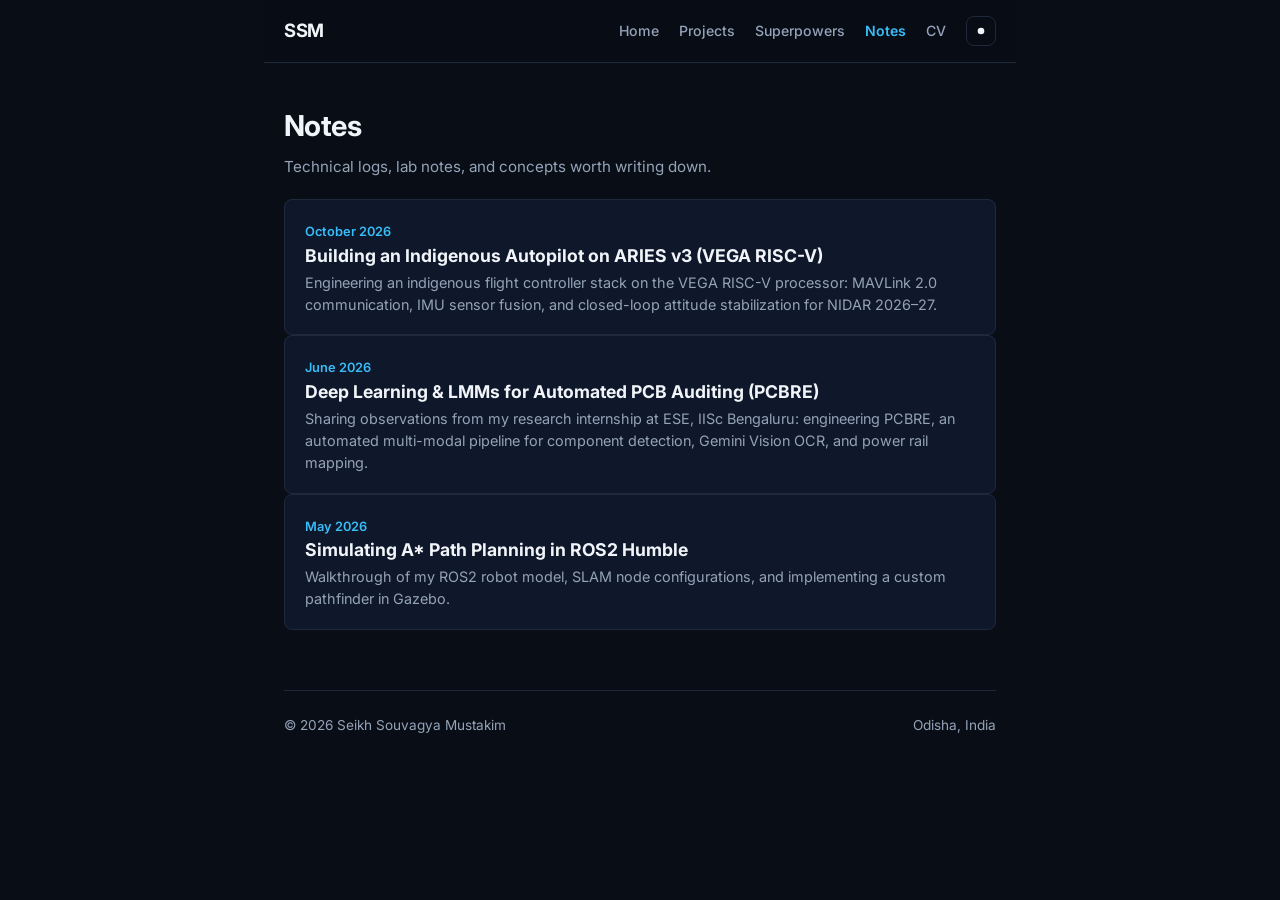
<file: blog.html>
<!DOCTYPE html>
<html lang="en">
<head>
  <meta charset="UTF-8">
  <meta name="viewport" content="width=device-width, initial-scale=1.0">
  <title>Notes — Seikh Souvagya Mustakim</title>
  <meta name="description" content="Technical logbook, lab notes, and reflections on Autopilot Development, Robotics, and Embedded AI by Seikh Souvagya Mustakim.">
  <meta name="theme-color" content="#0b0f19">
  <link rel="icon" href="data:image/svg+xml,%3Csvg xmlns='http://www.w3.org/2000/svg' viewBox='0 0 32 32'%3E%3Crect width='32' height='32' rx='8' fill='%230b0f19'/%3E%3Ctext x='16' y='21' font-family='Outfit,sans-serif' font-size='14' font-weight='bold' text-anchor='middle' fill='%2338bdf8'%3ESM%3C/text%3E%3C/svg%3E">
  
  <!-- Preconnect Fonts -->
  <link rel="preconnect" href="https://fonts.googleapis.com">
  <link rel="preconnect" href="https://fonts.gstatic.com" crossorigin>
  
  <link rel="stylesheet" href="assets/style.css">
  
  <!-- Load the centralized data first -->
  <script src="portfolio-data.js"></script>
  <!-- Load script engine -->
  <script src="assets/site.js"></script>
  
  <script>
    // Apply theme immediately to prevent flash of light mode
    const savedTheme = localStorage.getItem("theme") || "dark";
    document.documentElement.setAttribute("data-theme", savedTheme);
  </script>
</head>
<body>
  <a class="skip" href="#main">Skip to content</a>
  <div class="wrap">
  
    <!-- HEADER -->
    <header class="topbar">
      <a class="brand" href="index.html">Loading...</a>
      <nav class="nav" aria-label="Primary">
        <a href="index.html">Home</a>
        <a href="index.html#projects-section">Projects</a>
        <a href="index.html#superpowers-section">Superpowers</a>
        <a href="blog.html" class="active" aria-current="page">Notes</a>
        <a href="assets/MyCV.docx" target="_blank" download>CV</a>
        <button class="theme-btn" aria-label="Toggle Theme" title="Toggle Theme">
          <!-- Moon Icon -->
          <svg class="moon-icon" viewBox="0 0 24 24"><path d="M21 12.79A9 9 0 1 1 11.21 3 7 7 0 0 0 21 12.79z"></path></svg>
          <!-- Sun Icon -->
          <svg class="sun-icon" viewBox="0 0 24 24"><circle cx="12" cy="12" r="5"></circle><line x1="12" y1="1" x2="12" y2="3"></line><line x1="12" y1="21" x2="12" y2="23"></line><line x1="4.22" y1="4.22" x2="5.64" y2="5.64"></line><line x1="18.36" y1="18.36" x2="19.78" y2="19.78"></line><line x1="1" y1="12" x2="3" y2="12"></line><line x1="21" y1="12" x2="23" y2="12"></line><line x1="4.22" y1="19.78" x2="5.64" y2="18.36"></line><line x1="18.36" y1="5.64" x2="19.78" y2="4.22"></line></svg>
        </button>
      </nav>
    </header>
  
    <main id="main">
      <div class="page-head">
        <h1>Notes</h1>
        <p>Technical logs, lab notes, and concepts worth writing down.</p>
      </div>
  
      <section aria-label="Blog posts list">
        <div id="list">
          <!-- Dynamically populated from portfolio-data.js -->
        </div>
      </section>
    </main>
  
    <!-- FOOTER -->
    <footer>
      <span id="footer-year-name"></span>
      <span>Odisha, India</span>
    </footer>
  </div>
  
  <script>
    window.addEventListener("DOMContentLoaded", () => {
      initTheme();
      renderBlogList("list");
      
      // Update footer details
      const data = window.portfolioData;
      if (data) {
        const footerYearNameEl = document.getElementById("footer-year-name");
        if (footerYearNameEl) {
          footerYearNameEl.innerHTML = `&copy; ${new Date().getFullYear()} ${data.profile.name}`;
        }
      }
    });
  </script>
</body>
</html>
</file>
<file: assets/style.css>
/* ============================================================
   Showcase Design System - Seikh Souvagya Mustakim Portfolio
   High-impact, modern engineering showcase portfolio.
   ============================================================ */

@import url('https://fonts.googleapis.com/css2?family=Inter:wght@300;400;500;600;700;800&family=JetBrains+Mono:wght@400;500;600&display=swap');

:root {
  /* Light Mode Variables */
  --bg: #fcfcfe;
  --bg-navbar: rgba(252, 252, 254, 0.88);
  --text: #0f172a;
  --text-muted: #64748b;
  --border: #e2e8f0;
  --border-focus: #2563eb;
  --accent: #2563eb;
  --accent-soft: rgba(37, 99, 235, 0.08);
  --code-bg: #f8fafc;
  --code-text: #0f172a;
  --card-bg: #ffffff;
  --maxw: 760px;
  --radius: 8px;
}

[data-theme="dark"] {
  /* Dark Mode Variables - Deep Space Blue & Cyan Glow */
  --bg: #090d16;
  --bg-navbar: rgba(9, 13, 22, 0.88);
  --text: #f1f5f9;
  --text-muted: #94a3b8;
  --border: #1e293b;
  --border-focus: #38bdf8;
  --accent: #38bdf8;
  --accent-soft: rgba(56, 189, 248, 0.12);
  --code-bg: #0f172a;
  --code-text: #f8fafc;
  --card-bg: #111827;
}

* {
  box-sizing: border-box;
  margin: 0;
  padding: 0;
}

html {
  scroll-behavior: smooth;
  font-size: 16px;
}

body {
  font-family: "Inter", -apple-system, BlinkMacSystemFont, "Segoe UI", sans-serif;
  background: var(--bg);
  color: var(--text);
  line-height: 1.6;
  -webkit-font-smoothing: antialiased;
  text-rendering: optimizeLegibility;
  transition: background-color 0.2s ease, color 0.2s ease;
  padding-bottom: 80px;
}

.wrap {
  max-width: var(--maxw);
  margin: 0 auto;
  padding: 0 24px;
}

a {
  color: var(--accent);
  text-decoration: underline;
  text-decoration-thickness: 1px;
  text-underline-offset: 3px;
  transition: color 0.15s ease, opacity 0.15s ease;
}

a:hover {
  color: var(--text);
  opacity: 1;
}

/* Skip link */
.skip {
  position: absolute;
  left: -9999px;
  top: 12px;
  background: var(--text);
  color: var(--bg);
  padding: 6px 12px;
  border-radius: var(--radius);
  z-index: 100;
  text-decoration: none;
  font-size: 0.85rem;
}
.skip:focus {
  left: 12px;
}

/* Header & Navbar */
.topbar {
  position: sticky;
  top: 0;
  z-index: 50;
  display: flex;
  justify-content: space-between;
  align-items: center;
  padding: 16px 20px;
  margin: 0 -20px;
  background: var(--bg-navbar);
  backdrop-filter: blur(14px);
  -webkit-backdrop-filter: blur(14px);
  border-bottom: 1px solid var(--border);
}

.brand {
  font-weight: 700;
  font-size: 1.15rem;
  color: var(--text);
  text-decoration: none;
  letter-spacing: -0.02em;
}

.nav {
  display: flex;
  align-items: center;
  gap: 20px;
}

.nav a {
  font-size: 0.88rem;
  font-weight: 500;
  color: var(--text-muted);
  text-decoration: none;
  transition: color 0.15s ease;
}

.nav a:hover {
  color: var(--text);
}

.nav a.active {
  color: var(--accent);
  font-weight: 600;
}

/* Theme Toggle Button */
.theme-btn {
  background: none;
  border: 1px solid var(--border);
  color: var(--text);
  padding: 6px;
  border-radius: var(--radius);
  cursor: pointer;
  display: flex;
  align-items: center;
  justify-content: center;
  transition: background-color 0.15s ease, border-color 0.15s ease;
}

.theme-btn:hover {
  background: var(--accent-soft);
  border-color: var(--accent);
}

.theme-btn svg {
  width: 16px;
  height: 16px;
  fill: currentColor;
}

.theme-btn .sun-icon { display: none; }
.theme-btn .moon-icon { display: block; }

[data-theme="dark"] .theme-btn .sun-icon { display: block; }
[data-theme="dark"] .theme-btn .moon-icon { display: none; }

/* ============================================================
   1. SHOW-OFF HERO SECTION & STATS BAR
   ============================================================ */

.hero-section {
  padding: 48px 0 36px;
  border-bottom: 1px solid var(--border);
}

.hero-top-row {
  display: flex;
  justify-content: space-between;
  align-items: flex-start;
  gap: 36px;
}

@media (max-width: 640px) {
  .hero-top-row {
    flex-direction: column-reverse;
    gap: 20px;
  }
}

.hero-badge {
  display: inline-flex;
  align-items: center;
  gap: 8px;
  padding: 5px 14px;
  background: var(--accent-soft);
  border: 1px solid var(--border-focus);
  border-radius: 9999px;
  font-size: 0.78rem;
  font-weight: 600;
  color: var(--accent);
  margin-bottom: 16px;
  letter-spacing: 0.02em;
}

.hero-pulse {
  width: 8px;
  height: 8px;
  border-radius: 50%;
  background: #10b981;
  box-shadow: 0 0 10px #10b981;
  animation: pulse-dot 2s infinite ease-in-out;
}

@keyframes pulse-dot {
  0% { transform: scale(0.95); opacity: 0.8; }
  50% { transform: scale(1.3); opacity: 1; box-shadow: 0 0 14px #10b981; }
  100% { transform: scale(0.95); opacity: 0.8; }
}

.hero-name {
  font-size: clamp(2rem, 5vw, 2.75rem);
  font-weight: 800;
  letter-spacing: -0.03em;
  line-height: 1.15;
  margin-bottom: 8px;
  color: var(--text);
}

.hero-headline {
  font-size: 1.12rem;
  font-weight: 600;
  color: var(--accent);
  margin-bottom: 16px;
  letter-spacing: -0.01em;
  line-height: 1.4;
}

.hero-bio {
  font-size: 0.98rem;
  color: var(--text-muted);
  line-height: 1.7;
  max-width: 62ch;
  margin-bottom: 24px;
}

.hero-actions {
  display: flex;
  flex-wrap: wrap;
  gap: 12px;
  margin-bottom: 24px;
}

/* Button styles */
.btn {
  display: inline-flex;
  align-items: center;
  gap: 8px;
  padding: 10px 18px;
  border-radius: var(--radius);
  font-size: 0.88rem;
  font-weight: 600;
  text-decoration: none !important;
  transition: transform 0.15s ease, box-shadow 0.15s ease, background 0.15s ease, border-color 0.15s ease;
  cursor: pointer;
}

.btn svg {
  width: 15px;
  height: 15px;
}

.primary-btn {
  background: var(--accent);
  color: #ffffff !important;
  border: 1px solid var(--accent);
}

.primary-btn:hover {
  transform: translateY(-2px);
  box-shadow: 0 4px 16px rgba(56, 189, 248, 0.35);
  color: #ffffff !important;
}

.secondary-btn {
  background: var(--code-bg);
  color: var(--text) !important;
  border: 1px solid var(--border);
}

.secondary-btn:hover {
  border-color: var(--accent);
  color: var(--accent) !important;
  transform: translateY(-2px);
}

.hero-social-chips {
  display: flex;
  flex-wrap: wrap;
  gap: 14px;
}

.contact-chip {
  display: flex;
  align-items: center;
  gap: 6px;
  font-size: 0.85rem;
  color: var(--text-muted);
  text-decoration: none;
  font-weight: 500;
  transition: color 0.15s ease;
}

.contact-chip svg {
  width: 14px;
  height: 14px;
  stroke: currentColor;
  stroke-width: 2;
  fill: none;
}

.contact-chip:hover {
  color: var(--accent);
  text-decoration: underline;
}

/* Avatar styling — interactive 3D face */
.hero-avatar-col { flex: 0 0 auto; }

.avatar-3d {
  --avatar-glow: rgba(37, 99, 235, 0.16);
  --avatar-glow-strong: rgba(37, 99, 235, 0.32);
  display: flex;
  flex-direction: column;
  align-items: center;
  gap: 12px;
  width: 220px;
}

[data-theme="dark"] .avatar-3d {
  --avatar-glow: rgba(56, 189, 248, 0.2);
  --avatar-glow-strong: rgba(56, 189, 248, 0.4);
}

.avatar-viewport {
  position: relative;
  width: 220px;
  height: 220px;
  border-radius: 28%;
  overflow: hidden;
  background: radial-gradient(circle at 50% 35%, var(--accent-soft), transparent 70%), var(--card-bg);
  border: 2px solid var(--border);
  box-shadow: 0 8px 24px rgba(0, 0, 0, 0.12), 0 0 25px var(--avatar-glow);
  transform-style: preserve-3d;
  will-change: transform;
  touch-action: pan-y;
  cursor: crosshair;
  user-select: none;
  -webkit-user-select: none;
  transition: border-color 0.25s ease, box-shadow 0.25s ease;
}

.avatar-viewport:hover {
  border-color: var(--accent);
  box-shadow: 0 8px 28px rgba(0, 0, 0, 0.18), 0 0 36px var(--avatar-glow-strong);
}

#avatar-canvas,
.avatar-viewport .avatar-fallback {
  position: absolute;
  inset: 0;
  width: 100%;
  height: 100%;
  object-fit: cover;
  border: 0;
  border-radius: 0;
  box-shadow: none;
  transition: opacity 0.4s ease, transform 0.4s ease;
}

.avatar-viewport .avatar-fallback:hover { transform: none; }
.avatar-viewport [hidden] { display: none; }

.avatar-status {
  position: absolute;
  left: 50%;
  bottom: 8px;
  transform: translateX(-50%);
  display: inline-flex;
  align-items: center;
  gap: 6px;
  padding: 3px 9px;
  border-radius: 999px;
  font-size: 0.66rem;
  font-weight: 600;
  letter-spacing: 0.02em;
  white-space: nowrap;
  color: #e2e8f0;
  background: rgba(9, 13, 22, 0.66);
  border: 1px solid rgba(148, 163, 184, 0.25);
  backdrop-filter: blur(6px);
  -webkit-backdrop-filter: blur(6px);
  pointer-events: none;
}

.avatar-dot {
  width: 7px;
  height: 7px;
  border-radius: 50%;
  background: #22c55e;
  box-shadow: 0 0 0 0 rgba(34, 197, 94, 0.6);
  animation: avatar-pulse 2s infinite;
}

@keyframes avatar-pulse {
  70% { box-shadow: 0 0 0 6px rgba(34, 197, 94, 0); }
  100% { box-shadow: 0 0 0 0 rgba(34, 197, 94, 0); }
}

@media (max-width: 640px) {
  .hero-avatar-col { align-self: center; }
}

@media (prefers-reduced-motion: reduce) {
  .avatar-dot { animation: none; }
  #avatar-canvas { transition: none; }
}

.hero-headshot {
  width: 110px;
  height: 110px;
  border-radius: calc(var(--radius) + 4px);
  object-fit: cover;
}

/* Trophy Stats Bar */
.stats-grid {
  display: grid;
  grid-template-columns: repeat(4, 1fr);
  gap: 12px;
  margin-top: 28px;
}

@media (max-width: 600px) {
  .stats-grid {
    grid-template-columns: repeat(2, 1fr);
  }
}

.stat-card {
  background: var(--code-bg);
  border: 1px solid var(--border);
  border-radius: var(--radius);
  padding: 14px 14px;
  transition: border-color 0.2s ease, transform 0.2s ease, box-shadow 0.2s ease;
}

.stat-card:hover {
  border-color: var(--border-focus);
  transform: translateY(-2px);
  box-shadow: 0 6px 20px rgba(56, 189, 248, 0.1);
}

.stat-val {
  font-size: 1.35rem;
  font-weight: 800;
  color: var(--text);
  letter-spacing: -0.02em;
  line-height: 1.1;
}

.stat-label {
  font-size: 0.76rem;
  font-weight: 600;
  color: var(--accent);
  margin-top: 4px;
  text-transform: uppercase;
  letter-spacing: 0.03em;
}

.stat-highlight {
  font-size: 0.74rem;
  color: var(--text-muted);
  margin-top: 2px;
  line-height: 1.3;
}

/* ============================================================
   SECTIONS GENERAL
   ============================================================ */

.section {
  padding: 44px 0;
  border-bottom: 1px solid var(--border);
}

.section:last-of-type {
  border-bottom: none;
}

.section-header {
  display: flex;
  justify-content: space-between;
  align-items: flex-end;
  flex-wrap: wrap;
  gap: 16px;
  margin-bottom: 24px;
}

.section-title {
  font-weight: 700;
  font-size: 1.25rem;
  letter-spacing: -0.02em;
  color: var(--text);
  margin-bottom: 4px;
}

.section-subtitle {
  font-size: 0.88rem;
  color: var(--text-muted);
}

/* ============================================================
   2. FEATURED PROJECTS SHOWCASE CARDS
   ============================================================ */

.project-filters {
  display: flex;
  flex-wrap: wrap;
  gap: 8px;
}

.filter-tab {
  background: var(--code-bg);
  border: 1px solid var(--border);
  color: var(--text-muted);
  padding: 5px 12px;
  border-radius: 20px;
  font-size: 0.78rem;
  font-weight: 600;
  cursor: pointer;
  transition: all 0.15s ease;
}

.filter-tab:hover, .filter-tab.active {
  background: var(--accent);
  border-color: var(--accent);
  color: #ffffff;
}

.projects-showcase-grid {
  display: flex;
  flex-direction: column;
  gap: 20px;
}

.projects-showcase-grid {
  perspective: 1000px;
}

.showcase-card {
  --rx: 0deg;
  --ry: 0deg;
  --glare-color: rgba(37, 99, 235, 0.14);
  background: var(--code-bg);
  border: 1px solid var(--border);
  border-radius: calc(var(--radius) + 2px);
  padding: 24px 26px;
  position: relative;
  /* overflow must stay visible: overflow:hidden would flatten preserve-3d */
  transform-style: preserve-3d;
  transform: rotateX(var(--rx)) rotateY(var(--ry));
  transition: transform 0.55s cubic-bezier(0.22, 1, 0.36, 1), border-color 0.2s ease, box-shadow 0.2s ease;
  will-change: transform;
}

[data-theme="dark"] .showcase-card { --glare-color: rgba(125, 211, 252, 0.16); }

.showcase-card.is-tilting {
  transition: transform 0.12s ease-out, border-color 0.2s ease, box-shadow 0.2s ease;
}

.showcase-card:hover {
  border-color: var(--border-focus);
  box-shadow: 0 14px 34px rgba(56, 189, 248, 0.14);
}

/* Specular glare following the cursor */
.card-glare {
  position: absolute;
  inset: 0;
  border-radius: inherit;
  pointer-events: none;
  opacity: 0;
  background: radial-gradient(circle at var(--gx, 50%) var(--gy, 50%), var(--glare-color), transparent 55%);
  transition: opacity 0.3s ease;
}

.showcase-card:hover .card-glare { opacity: 1; }

.showcase-card-header,
.showcase-footer { transform-style: preserve-3d; }

/* Text floats above the card plane */
.showcase-card .showcase-badge,
.showcase-card .showcase-title,
.showcase-card .showcase-link {
  transform: translateZ(20px);
}

@media (hover: none), (prefers-reduced-motion: reduce) {
  .showcase-card { transform: none; }
  .showcase-card .showcase-badge,
  .showcase-card .showcase-title,
  .showcase-card .showcase-link { transform: none; }
}

.showcase-badge {
  display: inline-flex;
  align-items: center;
  gap: 6px;
  font-size: 0.72rem;
  font-weight: 700;
  padding: 3px 10px;
  border-radius: 9999px;
  background: var(--accent-soft);
  color: var(--accent);
  text-transform: uppercase;
  letter-spacing: 0.04em;
  margin-bottom: 10px;
}

.showcase-title {
  font-size: 1.15rem;
  font-weight: 700;
  color: var(--text);
  margin-bottom: 4px;
}

.showcase-title a {
  color: var(--text);
  text-decoration: none;
  display: inline-flex;
  align-items: center;
  gap: 6px;
}

.showcase-title a:hover {
  color: var(--accent);
}

.showcase-title svg {
  width: 14px;
  height: 14px;
  stroke: currentColor;
  stroke-width: 2;
  fill: none;
}

.showcase-subtitle {
  font-size: 0.88rem;
  font-weight: 500;
  color: var(--accent);
  margin-bottom: 10px;
}

.showcase-desc {
  font-size: 0.92rem;
  color: var(--text-muted);
  line-height: 1.6;
  margin-bottom: 16px;
}

.showcase-footer {
  display: flex;
  justify-content: space-between;
  align-items: center;
  flex-wrap: wrap;
  gap: 12px;
  padding-top: 14px;
  border-top: 1px solid var(--border);
}

.showcase-tags {
  display: flex;
  flex-wrap: wrap;
  gap: 6px;
}

.showcase-tag {
  font-size: 0.74rem;
  font-weight: 500;
  padding: 3px 8px;
  background: var(--bg);
  border: 1px solid var(--border);
  border-radius: 4px;
  color: var(--text-muted);
}

.showcase-link {
  display: inline-flex;
  align-items: center;
  gap: 6px;
  font-size: 0.84rem;
  font-weight: 600;
  color: var(--accent);
  text-decoration: none !important;
}

.showcase-link svg {
  width: 13px;
  height: 13px;
}

.showcase-link:hover {
  text-decoration: underline !important;
}

/* ============================================================
   3. CORE SUPERPOWERS (SKILL DOMAINS)
   ============================================================ */

.superpowers-grid {
  display: grid;
  grid-template-columns: repeat(2, 1fr);
  gap: 16px;
}

@media (max-width: 600px) {
  .superpowers-grid {
    grid-template-columns: 1fr;
  }
}

.superpower-card {
  background: var(--code-bg);
  border: 1px solid var(--border);
  border-radius: var(--radius);
  padding: 20px;
  transition: border-color 0.2s ease, transform 0.2s ease;
}

.superpower-card:hover {
  border-color: var(--accent);
  transform: translateY(-2px);
}

.superpower-header {
  display: flex;
  align-items: center;
  gap: 10px;
  margin-bottom: 14px;
}

.superpower-icon {
  font-size: 1.3rem;
  line-height: 1;
}

.superpower-title {
  font-size: 0.95rem;
  font-weight: 700;
  color: var(--text);
  letter-spacing: -0.01em;
}

.superpower-tags {
  display: flex;
  flex-wrap: wrap;
  gap: 6px;
}

.superpower-pill {
  font-size: 0.76rem;
  font-weight: 500;
  padding: 4px 9px;
  background: var(--bg);
  border: 1px solid var(--border);
  border-radius: 4px;
  color: var(--text);
}

/* ============================================================
   4. MILESTONES & TRACK RECORD
   ============================================================ */

.milestones-list {
  display: flex;
  flex-direction: column;
  gap: 14px;
}

.milestone-card {
  background: var(--code-bg);
  border: 1px solid var(--border);
  border-radius: var(--radius);
  padding: 18px 20px;
  transition: border-color 0.2s ease, transform 0.15s ease;
}

.milestone-card:hover {
  border-color: var(--border-focus);
  transform: translateX(3px);
}

.milestone-top {
  display: flex;
  justify-content: space-between;
  align-items: baseline;
  flex-wrap: wrap;
  gap: 6px;
  margin-bottom: 4px;
}

.milestone-title {
  font-size: 0.98rem;
  font-weight: 700;
  color: var(--text);
}

.milestone-date {
  font-size: 0.78rem;
  font-weight: 600;
  color: var(--accent);
}

.milestone-org {
  font-size: 0.84rem;
  color: var(--text-muted);
  font-weight: 500;
  margin-bottom: 8px;
}

.milestone-highlight-tag {
  color: var(--accent);
  font-weight: 600;
}

.milestone-desc {
  font-size: 0.9rem;
  color: var(--text-muted);
  line-height: 1.55;
}

/* ============================================================
   5. COLLABORATION & FOOTER
   ============================================================ */

.collaboration-card {
  position: relative;
  background: var(--code-bg);
  border: 1px solid var(--border-focus);
  border-radius: calc(var(--radius) + 4px);
  padding: 32px 28px;
  box-shadow: 0 4px 24px rgba(56, 189, 248, 0.08);
  overflow: hidden;
  transition: border-color 0.2s ease, box-shadow 0.2s ease;
}

.collaboration-card:hover {
  box-shadow: 0 8px 32px rgba(56, 189, 248, 0.16);
}

.collaboration-card::before {
  content: "";
  position: absolute;
  top: 0;
  left: 0;
  width: 4px;
  height: 100%;
  background: var(--accent);
}

.collab-status-badge {
  display: inline-flex;
  align-items: center;
  gap: 8px;
  padding: 4px 12px;
  background: var(--accent-soft);
  border-radius: 20px;
  font-size: 0.72rem;
  font-weight: 600;
  color: var(--accent);
  text-transform: uppercase;
  letter-spacing: 0.04em;
  margin-bottom: 12px;
}

.pulse-dot {
  width: 7px;
  height: 7px;
  border-radius: 50%;
  background: #10b981;
  box-shadow: 0 0 8px #10b981;
  animation: pulse-dot 2s infinite ease-in-out;
}

.collab-title {
  font-size: 1.3rem;
  font-weight: 700;
  letter-spacing: -0.01em;
  margin-bottom: 10px;
  color: var(--text);
}

.collab-desc {
  font-size: 0.92rem;
  color: var(--text-muted);
  line-height: 1.6;
  margin-bottom: 18px;
}

.collab-domains {
  display: flex;
  flex-wrap: wrap;
  gap: 8px;
  margin-bottom: 22px;
}

.collab-domain-chip {
  font-size: 0.78rem;
  font-weight: 500;
  padding: 5px 12px;
  background: var(--bg);
  border: 1px solid var(--border);
  border-radius: 6px;
  color: var(--text);
}

.collab-actions {
  display: flex;
  flex-wrap: wrap;
  gap: 12px;
}

.collab-btn {
  display: inline-flex;
  align-items: center;
  gap: 8px;
  padding: 10px 18px;
  border-radius: var(--radius);
  font-size: 0.88rem;
  font-weight: 600;
  text-decoration: none !important;
  transition: transform 0.15s ease, box-shadow 0.15s ease;
}

.collab-btn svg {
  width: 15px;
  height: 15px;
}

.collab-btn.primary-btn {
  background: var(--accent);
  color: #ffffff !important;
  border: 1px solid var(--accent);
}

.collab-btn.primary-btn:hover {
  transform: translateY(-2px);
  box-shadow: 0 4px 14px rgba(56, 189, 248, 0.35);
}

.collab-btn.secondary-btn {
  background: var(--bg);
  color: var(--text) !important;
  border: 1px solid var(--border);
}

.collab-btn.secondary-btn:hover {
  border-color: var(--accent);
  color: var(--accent) !important;
  transform: translateY(-2px);
}

/* Footer */
footer {
  border-top: 1px solid var(--border);
  margin-top: 60px;
  padding: 24px 0 40px;
  font-size: 0.85rem;
  color: var(--text-muted);
  display: flex;
  justify-content: space-between;
  align-items: center;
  flex-wrap: wrap;
  gap: 16px;
}

/* ============================================================
   BLOG / NOTES & ARTICLE STYLES (for blog.html and post.html)
   ============================================================ */

.page-head {
  padding: 40px 0 20px;
}

.page-head h1 {
  font-size: 1.8rem;
  font-weight: 700;
  letter-spacing: -0.02em;
  margin-bottom: 6px;
}

.page-head p {
  color: var(--text-muted);
  font-size: 0.95rem;
}

.blog-list {
  display: flex;
  flex-direction: column;
  gap: 24px;
  padding: 20px 0;
}

.post-card {
  display: block;
  text-decoration: none;
  color: inherit;
  background: var(--code-bg);
  border: 1px solid var(--border);
  border-radius: var(--radius);
  padding: 18px 20px;
  transition: transform 0.15s ease, border-color 0.15s ease;
}

.post-card:hover {
  transform: translateY(-2px);
  border-color: var(--accent);
}

.post-meta {
  font-size: 0.8rem;
  color: var(--accent);
  font-weight: 600;
  margin-bottom: 4px;
}

.post-title {
  font-size: 1.1rem;
  font-weight: 700;
  color: var(--text);
  line-height: 1.35;
  margin-bottom: 4px;
}

.post-excerpt {
  font-size: 0.9rem;
  color: var(--text-muted);
  margin: 0;
  line-height: 1.55;
}

.article {
  padding: 40px 0;
}

.article .post-meta {
  margin-bottom: 12px;
  font-size: 0.85rem;
}

.article h1 {
  font-size: clamp(1.8rem, 5vw, 2.4rem);
  font-weight: 800;
  line-height: 1.25;
  letter-spacing: -0.02em;
  margin-bottom: 24px;
}

.article h2 {
  font-size: 1.3rem;
  font-weight: 700;
  margin: 32px 0 16px;
}

.article h3 {
  font-size: 1.1rem;
  font-weight: 600;
  margin: 24px 0 12px;
}

.article p {
  font-size: 0.98rem;
  color: var(--text-muted);
  margin-bottom: 16px;
  line-height: 1.7;
}

.article ul, .article ol {
  padding-left: 20px;
  margin-bottom: 20px;
  color: var(--text-muted);
  font-size: 0.98rem;
}

.article li {
  margin-bottom: 6px;
}

.article pre {
  background: var(--code-bg);
  border: 1px solid var(--border);
  padding: 14px 18px;
  border-radius: var(--radius);
  overflow-x: auto;
  font-family: "JetBrains Mono", ui-monospace, monospace;
  font-size: 0.85rem;
  line-height: 1.5;
  margin: 20px 0;
  color: var(--code-text);
}

.article code {
  font-family: "JetBrains Mono", ui-monospace, monospace;
  background: var(--accent-soft);
  color: var(--text);
  padding: 2px 5px;
  border-radius: 2px;
  font-size: 0.88em;
  font-weight: 500;
}

.article pre code {
  background: none;
  color: inherit;
  padding: 0;
  font-size: inherit;
}

.back-link {
  display: inline-flex;
  align-items: center;
  gap: 6px;
  font-size: 0.88rem;
  margin-top: 24px;
  color: var(--text-muted);
  text-decoration: none;
}

.back-link:hover {
  color: var(--text);
  text-decoration: underline;
}

.empty {
  color: var(--text-muted);
  font-style: italic;
  text-align: center;
  padding: 40px 0;
}

/* ============================================================
   3D ENGINEERING STAGE (Three.js hero scene) + AMBIENT FIELD
   ============================================================ */
#circuit-bg {
  position: fixed;
  inset: 0;
  z-index: -1;
  pointer-events: none;
  width: 100%;
  height: 100%;
}

.hero-3d-stage {
  --stage-glow: rgba(37, 99, 235, 0.14);
  position: relative;
  height: 300px;
  margin-top: 28px;
  border: 1px solid var(--border);
  border-radius: calc(var(--radius) + 4px);
  overflow: hidden;
  /* always a dark "scope" panel so emissive 3D reads well in both themes */
  background:
    radial-gradient(ellipse at 50% 55%, rgba(56, 189, 248, 0.1), transparent 70%),
    linear-gradient(180deg, #0c1423, #080d18);
  box-shadow: 0 0 25px var(--stage-glow);
  color-scheme: dark;
}

[data-theme="dark"] .hero-3d-stage { --stage-glow: rgba(56, 189, 248, 0.2); }

.stage-canvas-host { position: absolute; inset: 0; }

.stage-toolbar {
  position: absolute;
  top: 12px;
  left: 50%;
  transform: translateX(-50%);
  z-index: 2;
}

.stage-switch {
  display: inline-flex;
  gap: 4px;
  padding: 3px;
  border-radius: 999px;
  background: var(--bg-navbar);
  border: 1px solid var(--border);
  backdrop-filter: blur(8px);
  -webkit-backdrop-filter: blur(8px);
}

.stage-pill {
  font: inherit;
  font-size: 0.72rem;
  font-weight: 600;
  padding: 5px 12px;
  border: 0;
  border-radius: 999px;
  background: transparent;
  color: var(--text-muted);
  cursor: pointer;
  white-space: nowrap;
  transition: background 0.2s ease, color 0.2s ease;
}

.stage-pill:hover { color: var(--accent); }
.stage-pill:focus-visible { outline: 2px solid var(--accent); outline-offset: 1px; }
.stage-pill.active { background: var(--accent); color: var(--bg); }

.hero-3d-stage .stage-switch { background: rgba(9, 13, 22, 0.72); border-color: #1e293b; }
.hero-3d-stage .stage-pill { color: #94a3b8; }
.hero-3d-stage .stage-pill:hover { color: #38bdf8; }
.hero-3d-stage .stage-pill.active { background: #38bdf8; color: #06101c; }
.hero-3d-stage .stage-caption { color: #7c8aa3; }

.stage-wave {
  position: absolute;
  right: 12px;
  bottom: 28px;
  width: 190px;
  height: 58px;
  z-index: 2;
  display: none;
  pointer-events: none;
  opacity: 0.95;
}
.hero-3d-stage[data-scene="logic"] .stage-wave { display: block; }

.stage-caption {
  position: absolute;
  left: 14px;
  bottom: 10px;
  z-index: 2;
  font-size: 0.7rem;
  letter-spacing: 0.03em;
  color: var(--text-muted);
  pointer-events: none;
}

.stage-hud {
  position: absolute;
  right: 14px;
  bottom: 10px;
  z-index: 2;
  display: none;
  gap: 12px;
  font: 600 0.7rem ui-monospace, Menlo, Consolas, monospace;
  color: var(--text-muted);
  pointer-events: none;
}

.hero-3d-stage[data-scene="gimbal"] .hud-gimbal,
.hero-3d-stage[data-scene="robot"] .hud-robot,
.hero-3d-stage[data-scene="logic"] .hud-logic { display: flex; }
.hud-item b { font-weight: 700; min-width: 5ch; display: inline-block; text-align: right; }
.hud-yaw b { color: #38bdf8; }
.hud-pitch b { color: #f5b942; }
.hud-roll b { color: #4ade80; }

@media (max-width: 640px) {
  .hero-3d-stage { height: 250px; margin-top: 22px; }
  .stage-pill { padding: 5px 8px; font-size: 0.62rem; }
  .stage-wave { width: 150px; height: 46px; bottom: 26px; }
  .stage-hud { gap: 8px; font-size: 0.64rem; }
  .stage-caption { max-width: 48%; font-size: 0.64rem; }
}


/* ============================================================
   LIGHT MODE POLISH — raised, slightly translucent panels over the blueprint background
   ============================================================ */
[data-theme="light"] .stat-card,
[data-theme="light"] .superpower-card,
[data-theme="light"] .showcase-card {
  background: rgba(255, 255, 255, 0.88);
  border-color: rgba(37, 72, 205, 0.14);
  box-shadow: 0 1px 2px rgba(15, 23, 42, 0.05), 0 10px 28px -12px rgba(37, 72, 205, 0.18);
}

[data-theme="light"] .stat-card:hover,
[data-theme="light"] .superpower-card:hover,
[data-theme="light"] .showcase-card:hover {
  border-color: rgba(37, 99, 235, 0.55);
  box-shadow: 0 2px 4px rgba(15, 23, 42, 0.06), 0 18px 40px -14px rgba(37, 99, 235, 0.34);
}

[data-theme="light"] .showcase-tag {
  background: rgba(37, 99, 235, 0.06);
  border-color: rgba(37, 99, 235, 0.16);
  color: #334155;
}

[data-theme="light"] .hero-3d-stage {
  box-shadow: 0 0 0 1px rgba(37, 99, 235, 0.25), 0 18px 44px -16px rgba(37, 99, 235, 0.45);
}

[data-theme="light"] .avatar-viewport {
  background: radial-gradient(circle at 50% 35%, rgba(99, 102, 241, 0.16), rgba(255, 255, 255, 0.9) 70%);
  border-color: rgba(37, 99, 235, 0.35);
  box-shadow: 0 10px 30px -10px rgba(37, 99, 235, 0.4), 0 0 28px rgba(99, 102, 241, 0.22);
}

[data-theme="light"] .filter-tab {
  background: rgba(255, 255, 255, 0.85);
}

[data-theme="light"] .hero-name {
  background: linear-gradient(100deg, #0f172a 0%, #1e3a8a 55%, #4338ca 100%);
  -webkit-background-clip: text;
  background-clip: text;
  -webkit-text-fill-color: transparent;
}
</file>
